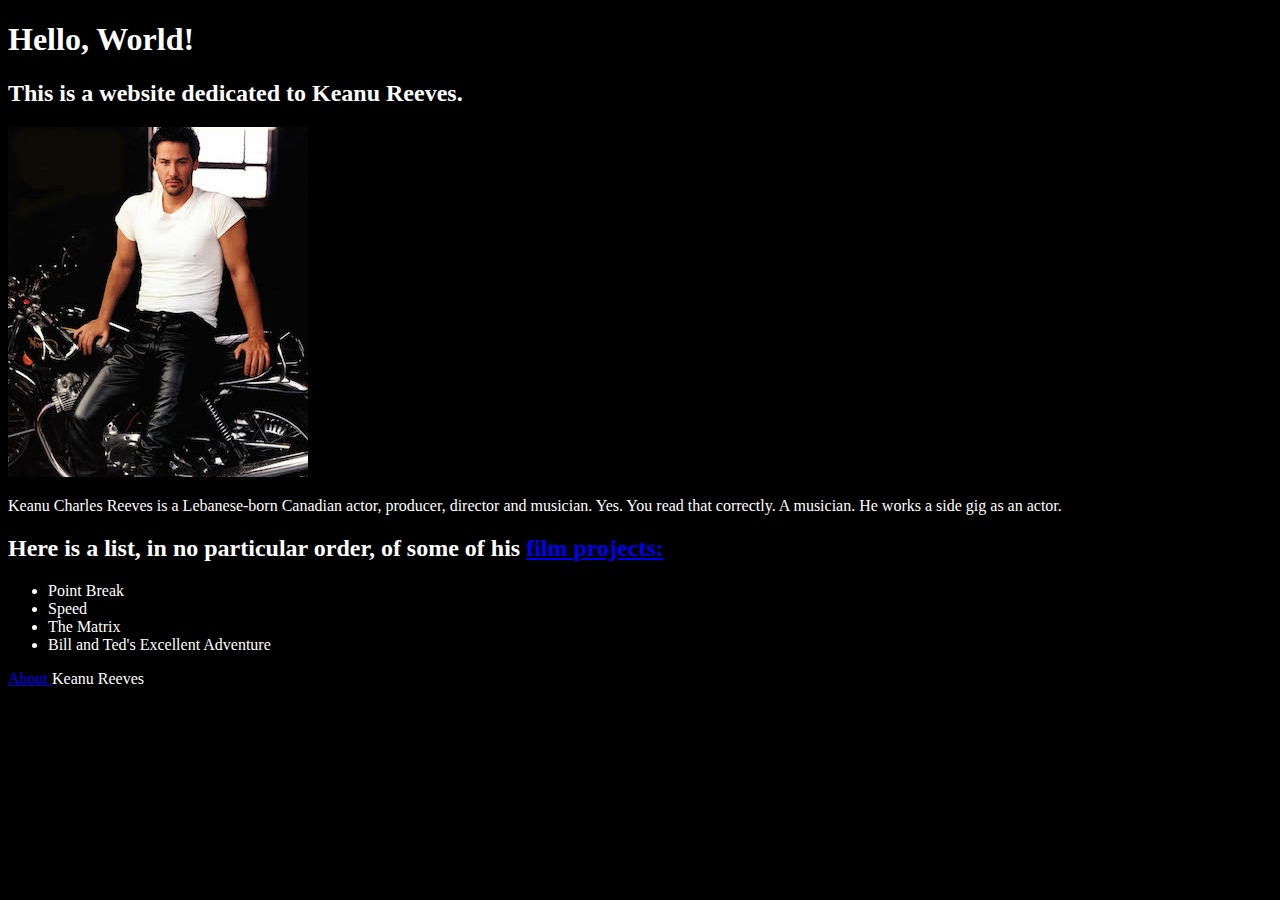
<file: Week 01/Class-work/keanu/index.html>
<!DOCTYPE html>
<html>
<head> <link href="css/styles.css" type="text/css" rel="stylesheet"/>
	<title>Keanu Reeves Fan Club</title>
</head>
<body>
	<h1>Hello, World!</h1>
	
	<h2>This is a website dedicated to Keanu Reeves.</h2>

	<a href= "http://www.imdb.com/name/nm0000206/"><img src= "keanu.jpg"/></a>

	<p>Keanu Charles Reeves is a Lebanese-born Canadian actor, producer, director and musician. Yes. You read that correctly. A musician. He works a side gig as an actor. </p>

	<h2>Here is a list, in no particular order, of some of his <a href= "films.html">film projects:</a></h2>

<ul>

<li>Point Break</li>
<li>Speed</li>
<li>The Matrix</li>
<li>Bill and Ted's Excellent Adventure</li>

</ul>

</body>
</html>
<a href= "about.html"> About </a> Keanu Reeves
</file>
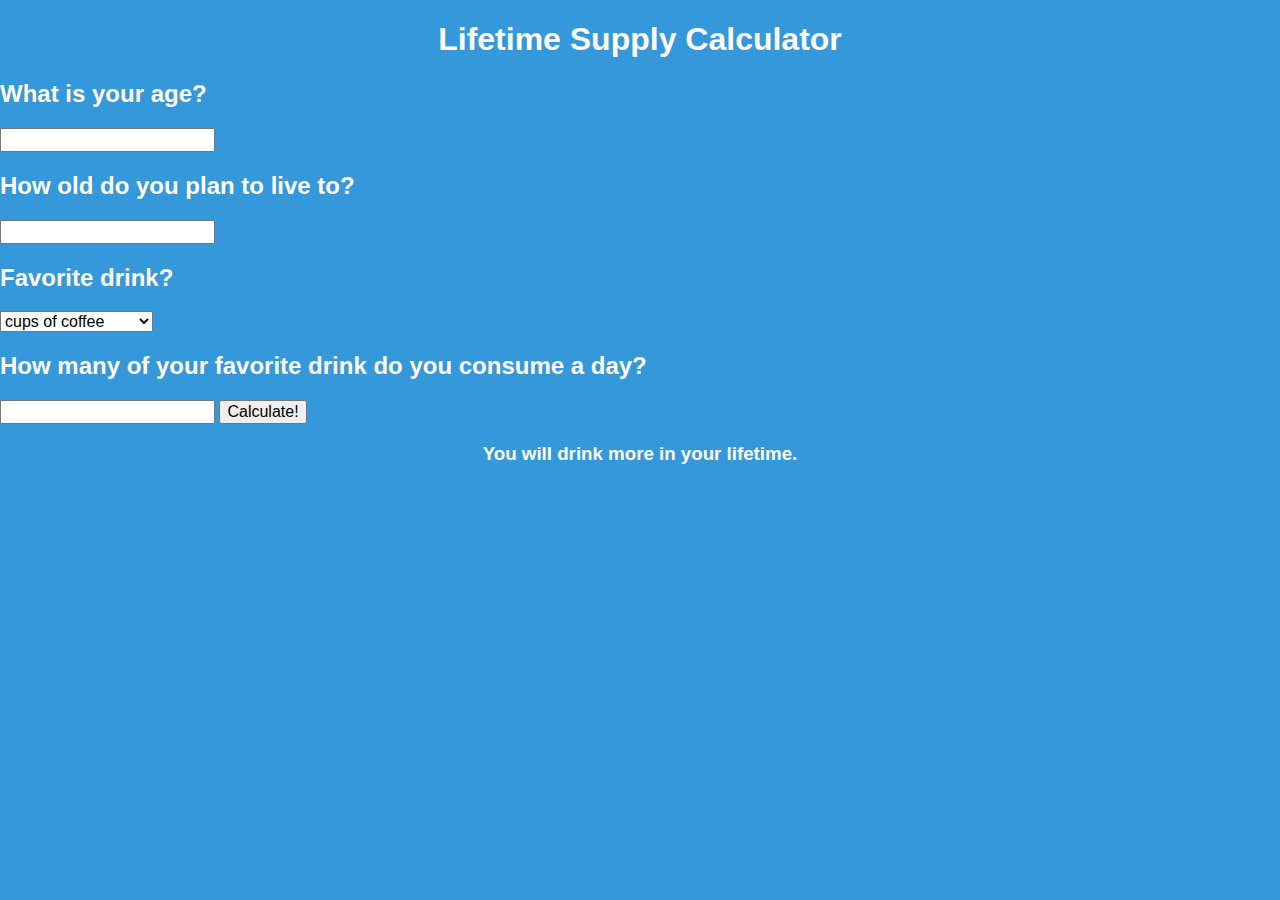
<file: Week 04/class08/lifetime-supply-solution/index.html>
<!DOCTYPE html>
<html>
	<head>
		<title>Lifetime Supply</title>
		
		<link rel="stylesheet" type="text/css" href="css/normalize.css">
		<link rel="stylesheet" type="text/css" href="css/style.css">
	</head>

	<body>
		<h1>Lifetime Supply Calculator</h1>

		<h2>What is your age?</h2>
		
		<input id="age">

		<h2>How old do you plan to live to?</h2>
		
		<input id="max-age">

		<h2>Favorite drink?</h2>
		
		<select id="item">
			<option>cups of coffee</option>
			<option>cups of tea</option>
			<option>glasses of wine</option>
			<option>pints of beer</option>
			<option>snifters of whiskey</option>
		</select>

		<h2>How many of your favorite drink do you consume a day?</h2>
		
		<input id="num-per-day">

		<button id="click-me">Calculate!</button>

		<h3>You will drink <span id="solution"> </span> more <span id="drink"></span> in your lifetime.</h3>
		
		<script src="js/project.js" type="text/javascript"></script>
	</body>
</html>
</file>
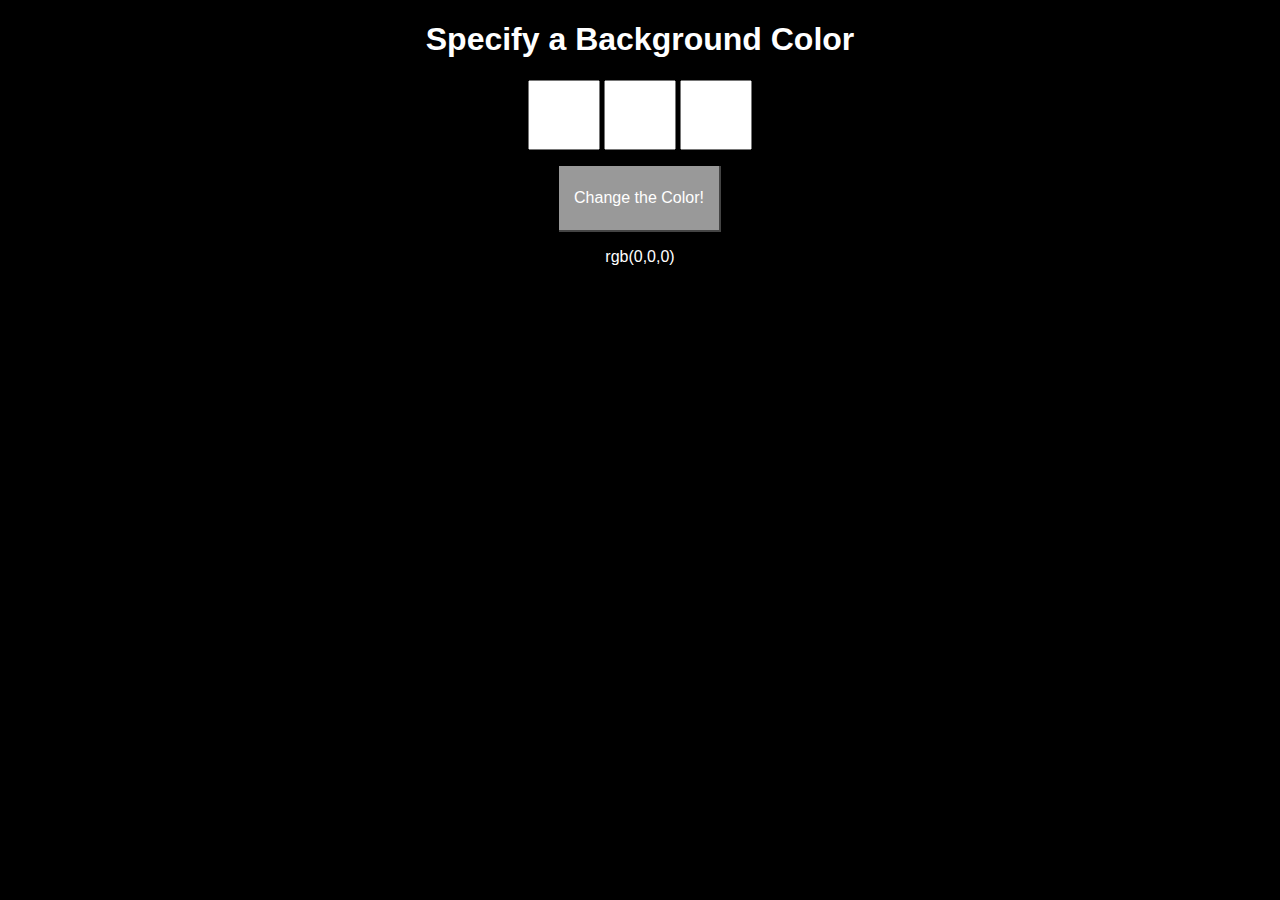
<file: Week 04/class08/rgb-color-choice-solution/index.html>
<!DOCTYPE html>
<html>
      <head>
            <title>Color Prompt</title>

            <link rel="stylesheet" type="text/css" href="css/normalize.css">
            <link rel="stylesheet" type="text/css" href="css/style.css">
      </head>

      <body>

            <div id="wrapper">

                  <h1>Specify a Background Color</h1>

                  <input id="red" maxlength="3">
                  <input id="green" maxlength="3">
                  <input id="blue" maxlength="3">

                  <a id="color-button">Change the Color!</a>

                  <p id="colorful-text">rgb(0,0,0)</p>

            </div>

            <script type="text/javascript" src="js/project.js"></script>
      </body>
</html>
</file>
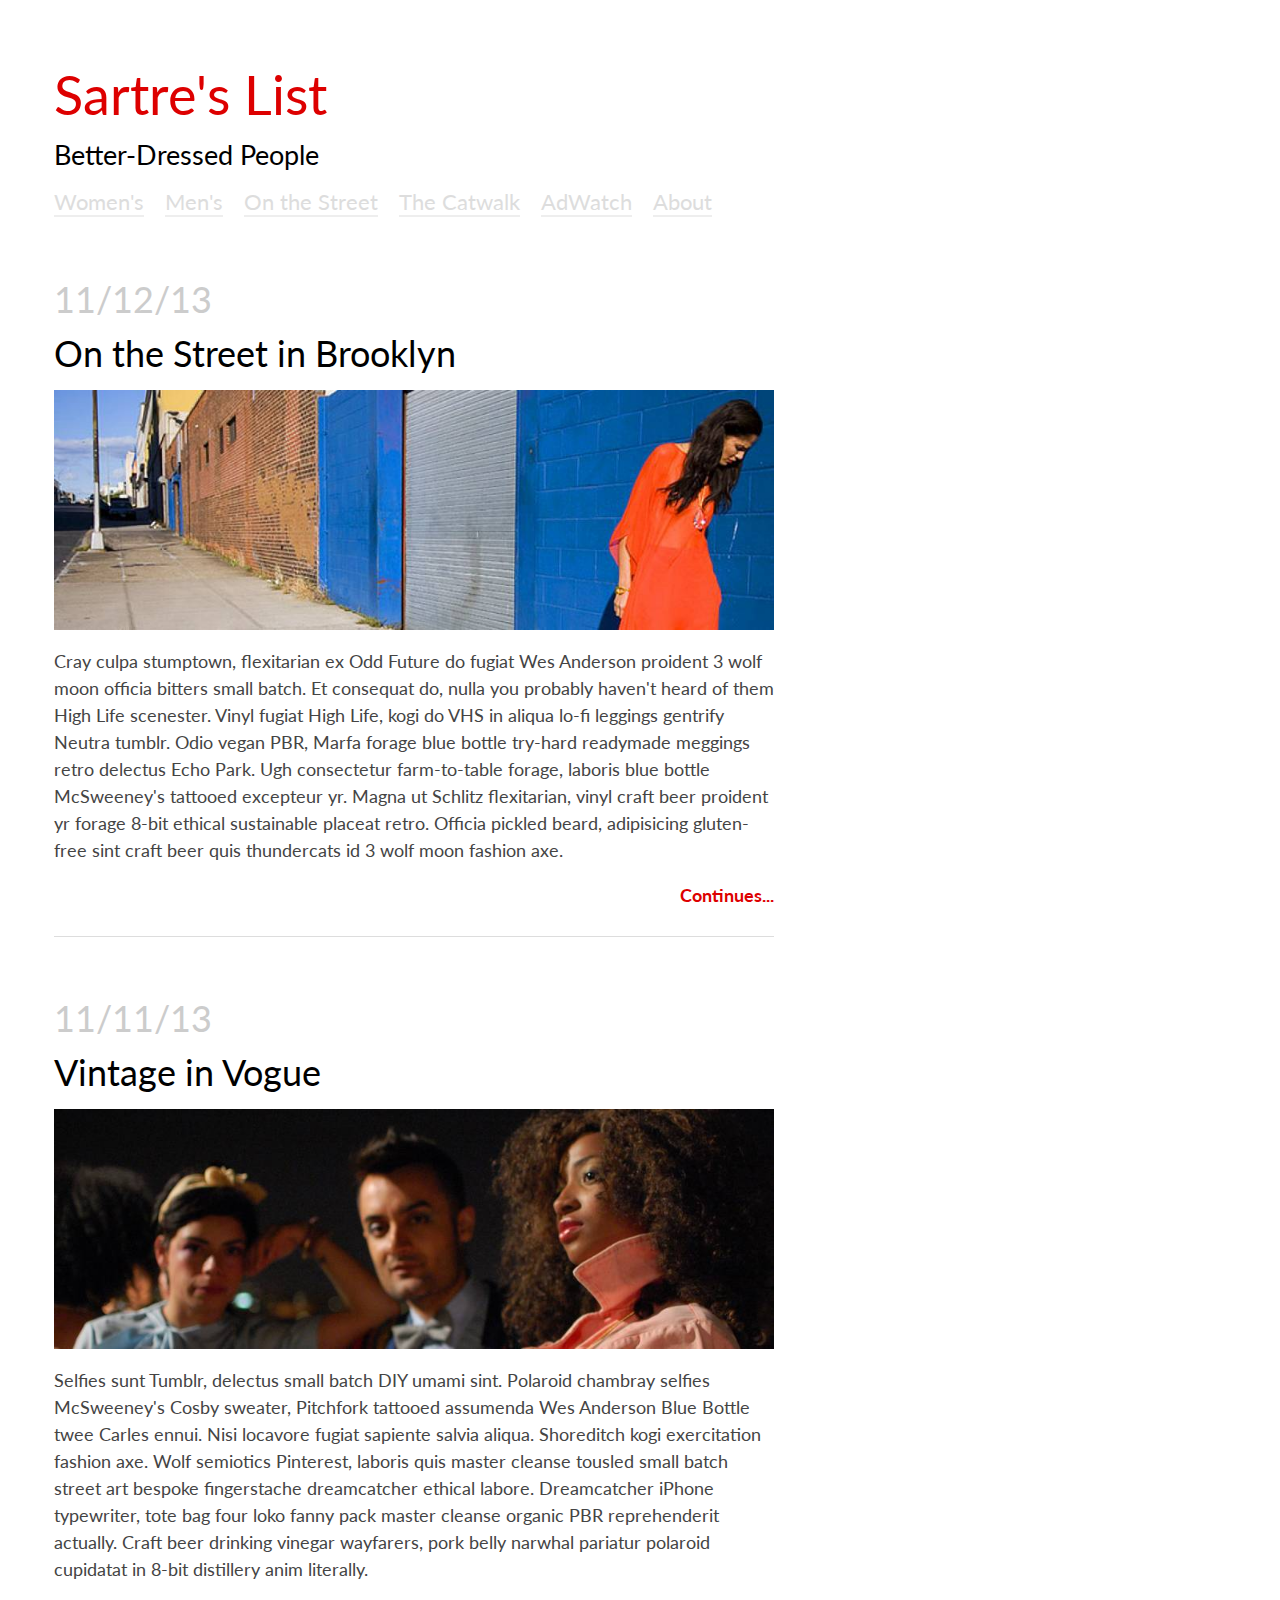
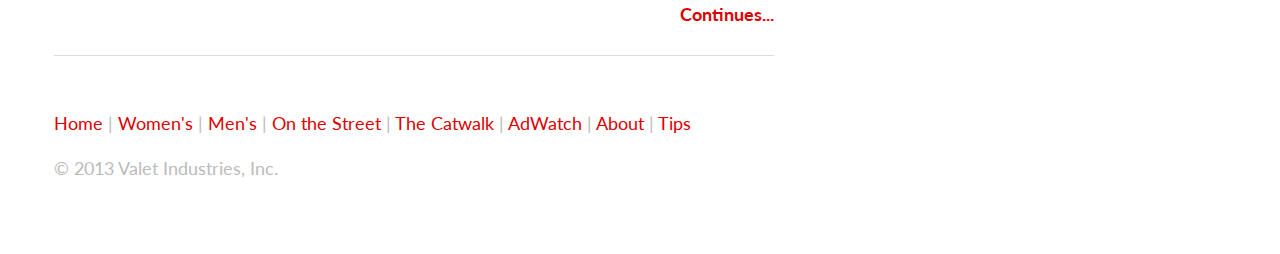
<file: Week 05/class06/fashion-blog-solution/index.html>
<!DOCTYPE html>
<html>
	<head>
		<title>Sartre's List</title>
		
		<link href='http://fonts.googleapis.com/css?family=Lato:300,700,300italic,700italic' rel='stylesheet' type='text/css'>
		<link rel="stylesheet" type="text/css" href="css/normalize.css">
		<link rel="stylesheet" type="text/css" href="css/main.css">
	</head>

	<body>
		<div id="wrapper">
			<div id="header">
				<h1><a href="index.html">Sartre's List</a></h1>

				<h2>Better-Dressed People</h2>
				
				<div class="nav">
					<a href="#">Women's</a>
					<a href="#">Men's</a>
					<a href="#">On the Street</a>
					<a href="#">The Catwalk</a>
					<a href="#">AdWatch</a>
					<a href="#">About</a>
				</div>
			</div>

			<div class="article">
				<h3>11/12/13</h3>
				
				<h2><a href="#">On the Street in Brooklyn</a></h2>
				
				<img src="img/fashion_photo.jpeg" alt="Girl in orange dress">
				
				<p>Cray culpa stumptown, flexitarian ex Odd Future do fugiat Wes Anderson proident 3 wolf moon officia bitters small batch. Et consequat do, nulla you probably haven't heard of them High Life scenester. Vinyl fugiat High Life, kogi do VHS in aliqua lo-fi leggings gentrify Neutra tumblr. Odio vegan PBR, Marfa forage blue bottle try-hard readymade meggings retro delectus Echo Park. Ugh consectetur farm-to-table forage, laboris blue bottle McSweeney's tattooed excepteur yr. Magna ut Schlitz flexitarian, vinyl craft beer proident yr forage 8-bit ethical sustainable placeat retro. Officia pickled beard, adipisicing gluten-free sint craft beer quis thundercats id 3 wolf moon fashion axe.</p>
				
				<h4><a href="#">Continues...</a></h4>
			</div>

			<div class="article">
				<h3>11/11/13</h3>

				<h2><a href="#">Vintage in Vogue</a></h2>

				<img src="img/fashion_photo2.jpeg" alt="Fashionable people">

				<p>Selfies sunt Tumblr, delectus small batch DIY umami sint. Polaroid chambray selfies McSweeney's Cosby sweater, Pitchfork tattooed assumenda Wes Anderson Blue Bottle twee Carles ennui. Nisi locavore fugiat sapiente salvia aliqua. Shoreditch kogi exercitation fashion axe. Wolf semiotics Pinterest, laboris quis master cleanse tousled small batch street art bespoke fingerstache dreamcatcher ethical labore. Dreamcatcher iPhone typewriter, tote bag four loko fanny pack master cleanse organic PBR reprehenderit actually. Craft beer drinking vinegar wayfarers, pork belly narwhal pariatur polaroid cupidatat in 8-bit distillery anim literally.</p>

				<h4><a href="#">Continues...</a></h4>
			</div>

			<div id="footer">
				<div class="nav">
					<a href="index.html">Home</a> | <a href="#">Women's</a> | <a href="#">Men's</a> | <a href="#">On the Street</a> | <a href="#">The Catwalk</a> | <a href="#">AdWatch</a> | <a href="#">About</a> | <a href="#">Tips</a>
				</div>
				<p>&copy; 2013 Valet Industries, Inc.</p>
			</div>
		</div>
	</body>
</html>
</file>
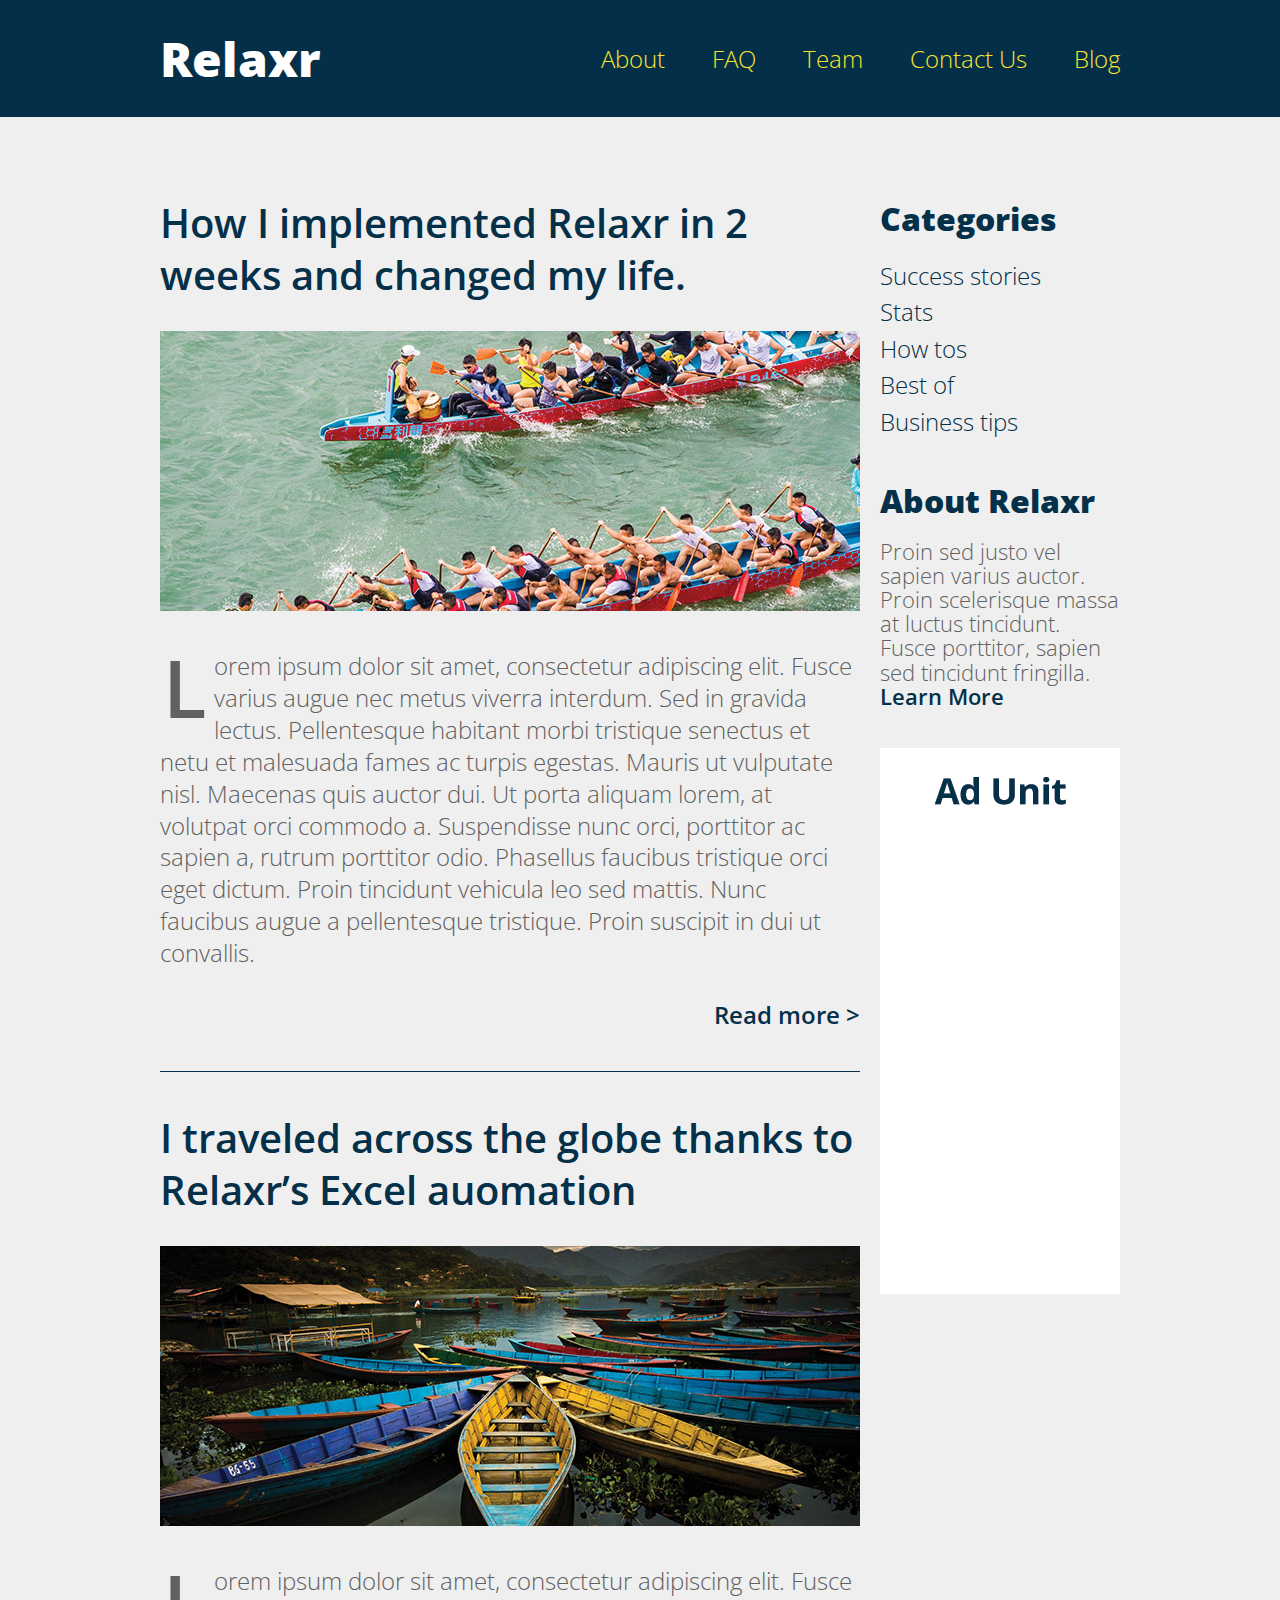
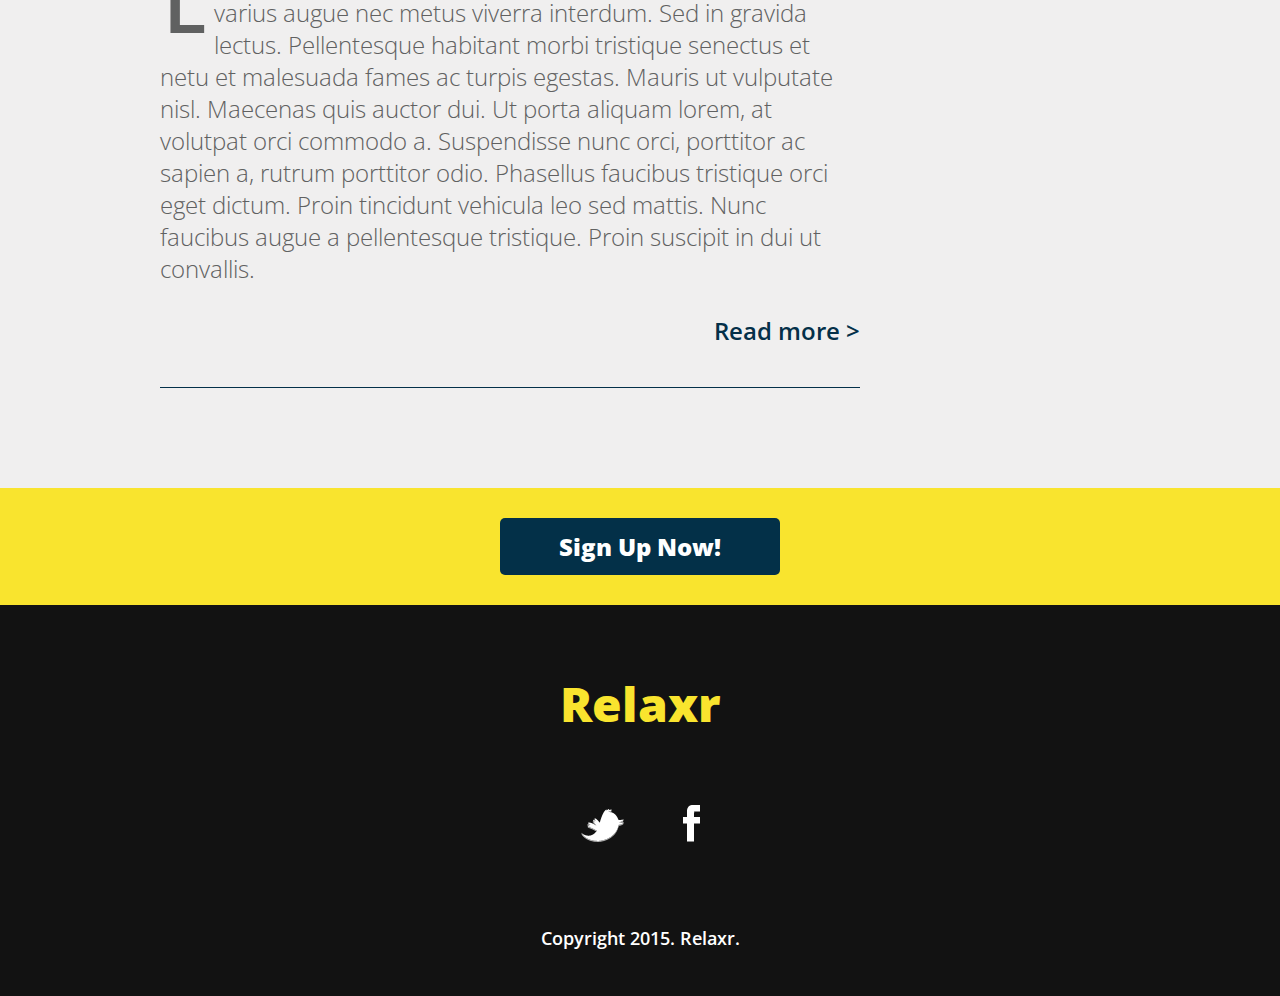
<file: Week 05/class06/relaxr-solution/index.html>
<!DOCTYPE html>
<html lang="en">
	<head>
    	<meta charset="utf-8">
    	<meta name="description" content="The perfect personal assistant. Relaxr does your job for you so you can enjoy life as it is meant to be.">

		<title>Relaxr Blog</title>
		<link href='http://fonts.googleapis.com/css?family=Open+Sans:300italic,300,600,800' rel='stylesheet' type='text/css'>

		<!-- external CSS link -->
		<link rel="stylesheet" href="css/reset.css">
		<link rel="stylesheet" href="css/style.css">
	</head>
	<body>
		<header>
			<div class="container">
				<h1 class="logo">Relaxr</h1>
				<nav>
					<ul>
						<li><a href="#">About</a></li>
						<li><a href="#">FAQ</a></li>
						<li><a href="#">Team</a></li>
						<li><a href="#">Contact Us</a></li>
						<li><a href="#">Blog</a></li>
					</ul>
				</nav>
			</div>
		</header>
		<section id="main">
			<div class="container clearfix">
				<section id="posts" class="alignleft">
					<article class="post">
						<h2><a href="#">How I implemented Relaxr in 2 weeks and changed my life.</a></h2>
						<img src="images/blog_photo1.jpg" alt="Crew Meet">
						<p>Lorem ipsum dolor sit amet, consectetur adipiscing elit. Fusce varius augue nec metus viverra interdum. Sed in gravida lectus. Pellentesque habitant morbi tristique senectus et netu et malesuada fames ac turpis egestas. Mauris ut vulputate nisl.  Maecenas quis auctor dui. Ut porta aliquam lorem, at volutpat orci commodo a. Suspendisse nunc orci, porttitor ac sapien a, rutrum porttitor odio. Phasellus faucibus tristique orci eget dictum. Proin tincidunt vehicula leo sed mattis. Nunc faucibus augue a pellentesque tristique. Proin suscipit in dui ut convallis.</p>

						<p class="readmore"><a href="#">Read more &gt;</a></p>
					</article>
					<article class="post">
						<h2><a href="#">I traveled across the globe thanks to Relaxr’s Excel auomation</a></h2>
						<img src="images/blog_photo2.jpg" alt="Canoes">
						<p>Lorem ipsum dolor sit amet, consectetur adipiscing elit. Fusce varius augue nec metus viverra interdum. Sed in gravida lectus. Pellentesque habitant morbi tristique senectus et netu et malesuada fames ac turpis egestas. Mauris ut vulputate nisl.  Maecenas quis auctor dui. Ut porta aliquam lorem, at volutpat orci commodo a. Suspendisse nunc orci, porttitor ac sapien a, rutrum porttitor odio. Phasellus faucibus tristique orci eget dictum. Proin tincidunt vehicula leo sed mattis. Nunc faucibus augue a pellentesque tristique. Proin suscipit in dui ut convallis.</p>

						<p class="readmore"><a href="#">Read more &gt;</a></p>
					</article>
				</section>
				<aside id="sidebar" class="alignright">
					<h3>Categories</h3>
					<ul>
						<li><a href="#">Success stories</a></li>
						<li><a href="#">Stats</a></li>
						<li><a href="#">How tos</a></li>
						<li><a href="#">Best of</a></li>
						<li><a href="#">Business tips</a></li>
					</ul>
					<h3>About Relaxr</h3>
					<p>Proin sed justo vel sapien varius auctor. Proin scelerisque massa at luctus tincidunt. Fusce porttitor, sapien sed tincidunt fringilla.<br>
					<a href="">Learn More</a></p>
					<img src="images/ad-unit.png" alt="Ad Unit">
				</aside>
			</div>
		</section>

		<aside id="bottom-cta">
			<a class="button blue" href="#">Sign Up Now!</a>
		</aside>
		<footer>
			<h4 class="logo">Relaxr</h4>

			<ul>
				<li><a href="#"><img src="images/twitter.png" alt="Twitter logo"></a></li>
				<li><a href="#"><img src="images/facebook.png" alt="Facebook logo"></a></li>
			</ul>

			<p class="copyright">Copyright 2015. Relaxr.</p>
		</footer>
	</body>
</html>
</file>
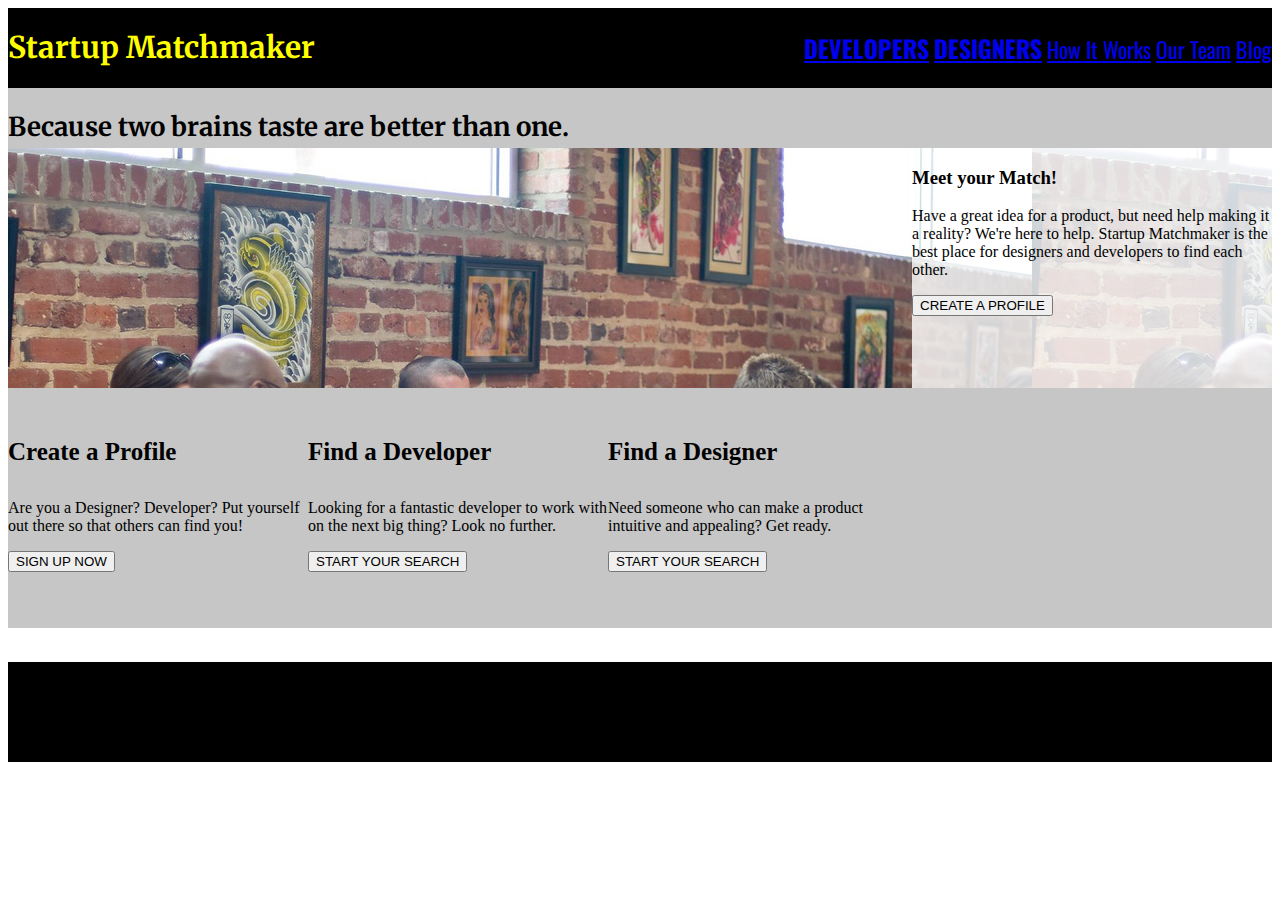
<file: Week 05/class06/startup-matchmaker/index.html>
<html>
<head>
    <title>Startup Matchmaker</title>

    <link href='https://fonts.googleapis.com/css?family=Oswald:700,400|Merriweather:700,700italic|Source+Sans+Pro' rel='stylesheet' type='text/css'>
    <link rel="stylesheet" href="css/styles.css">
</head>
<body>
    <container>
        <header>
        	<h1>Startup Matchmaker</h1>
            <nav>
                <ul>
                <a class="thick" href="#">DEVELOPERS</a>
                <a class="thick" href="#">DESIGNERS</a>
                <a href="#">How It Works</a>
                <a href="#">Our Team</a>
                <a href="#">Blog</a>
                </ul>
             </nav>
          </header>
        
        <section class=num1> 
            <h2> Because two brains taste are better than one. </h2>
        </section>
        
        <section class=table> 
           <!--<img src="img/coworking.jpg">-->

                <div class=num1>
                    <h3> Meet your Match! </h3>
                        <p> Have a great idea for a product, but need help making it a reality? We're here to help. Startup Matchmaker is the best place for designers and developers to find each other. </p>
                        <button>CREATE A PROFILE</button>
                </div>
        </section>
        
        <section class=box>
        
        <div class=num3>
            
            <div class=num2>
                <h4> Create a Profile </h4>
                    <p> Are you a Designer? Developer? Put yourself out there so that others can find you! </p>
                    <button>SIGN UP NOW</button>
            </div>
            
            <div class=num2> 
                <h4> Find a Developer </h4>
                    <p> Looking for a fantastic developer to work with on the next big thing? Look no further. </p>
                    <button>START YOUR SEARCH</button>
            
            </div>
            
            <div class=num2> 
                <h4>Find a Designer</h4>
                    <p> Need someone who can make a product intuitive and appealing? Get ready. </p>
                    <button>START YOUR SEARCH</button>
            </div>
        
        </div>
        
        </section>
        <footer> 
        <h6>2013 Startup Matchmaker. Made in NY. </h6>
        </footer>
    </container>
</body>
</html>
</file>
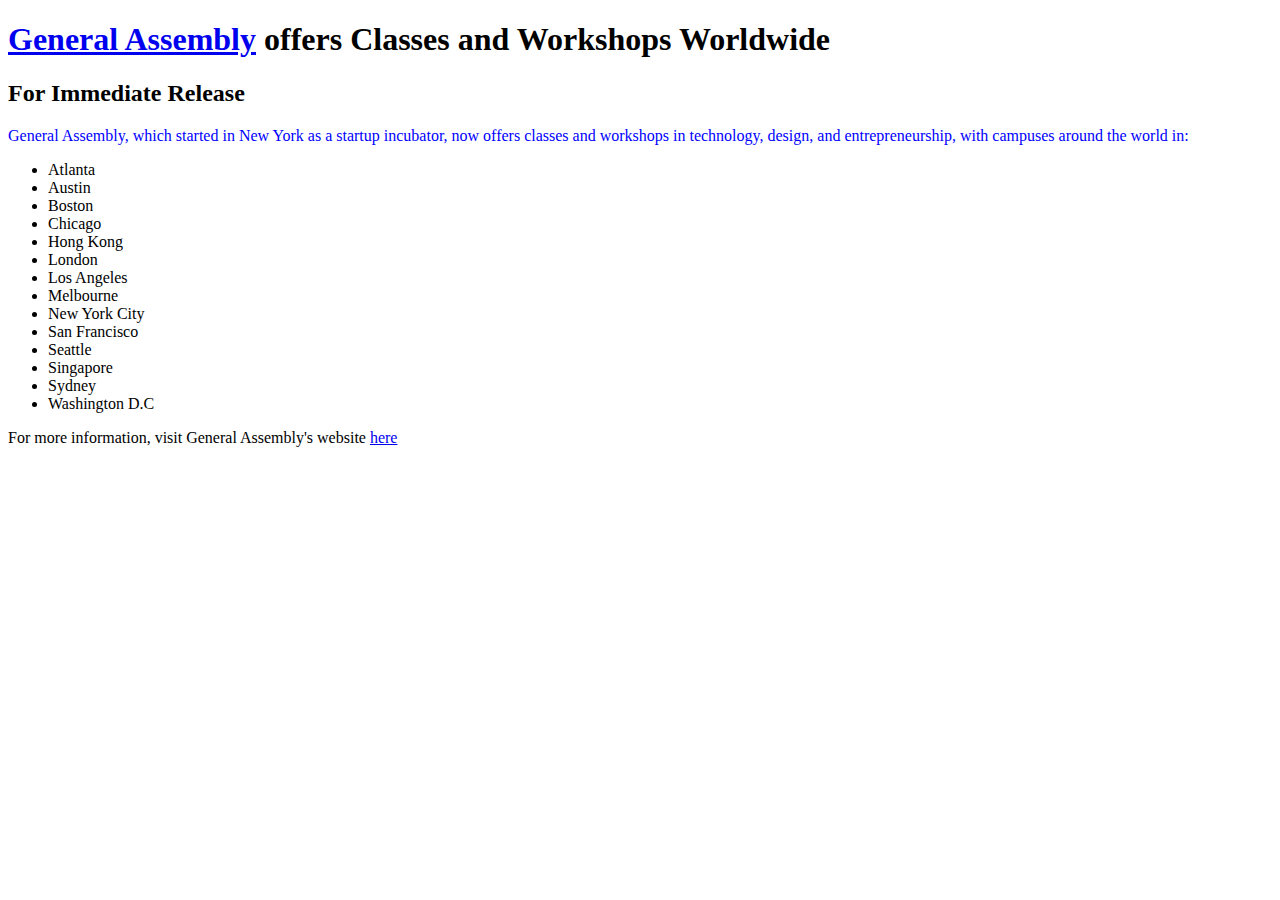
<file: Week 01/Class-work/index3.html>
<!doctype html>
<html>
	<head>
	<title> ITI </title>
	<style>
		p{
		color: blue;
		font size: 12
		}
		.principio{
		color: pink;
		font size: 16
		}
		</style>
	</head>

<title>General Assembly Page </title>
<h1><span><a href="http://generalassemb.ly"> General Assembly</a></span> offers Classes and Workshops Worldwide</h1>

<h2>For Immediate Release</h2>

<p class: principio> General Assembly, which started in New York as a startup incubator, now offers classes and workshops in technology, design, and entrepreneurship, with campuses around the world in: </p>

<ul>
  <li>Atlanta</li>
<li>Austin</li>
<li>Boston</li>
<li>Chicago</li>
<li>Hong Kong</li>
<li>London</li>
<li>Los Angeles</li>
<li>Melbourne</li>
<li>New York City</li>
<li>San Francisco</li>
<li>Seattle</li>
<li>Singapore</li>
<li>Sydney</li>
<li>Washington D.C</li>
</ul>
For more information, visit General Assembly's website <a href="http://generalassemb.ly">here </a>
</file>
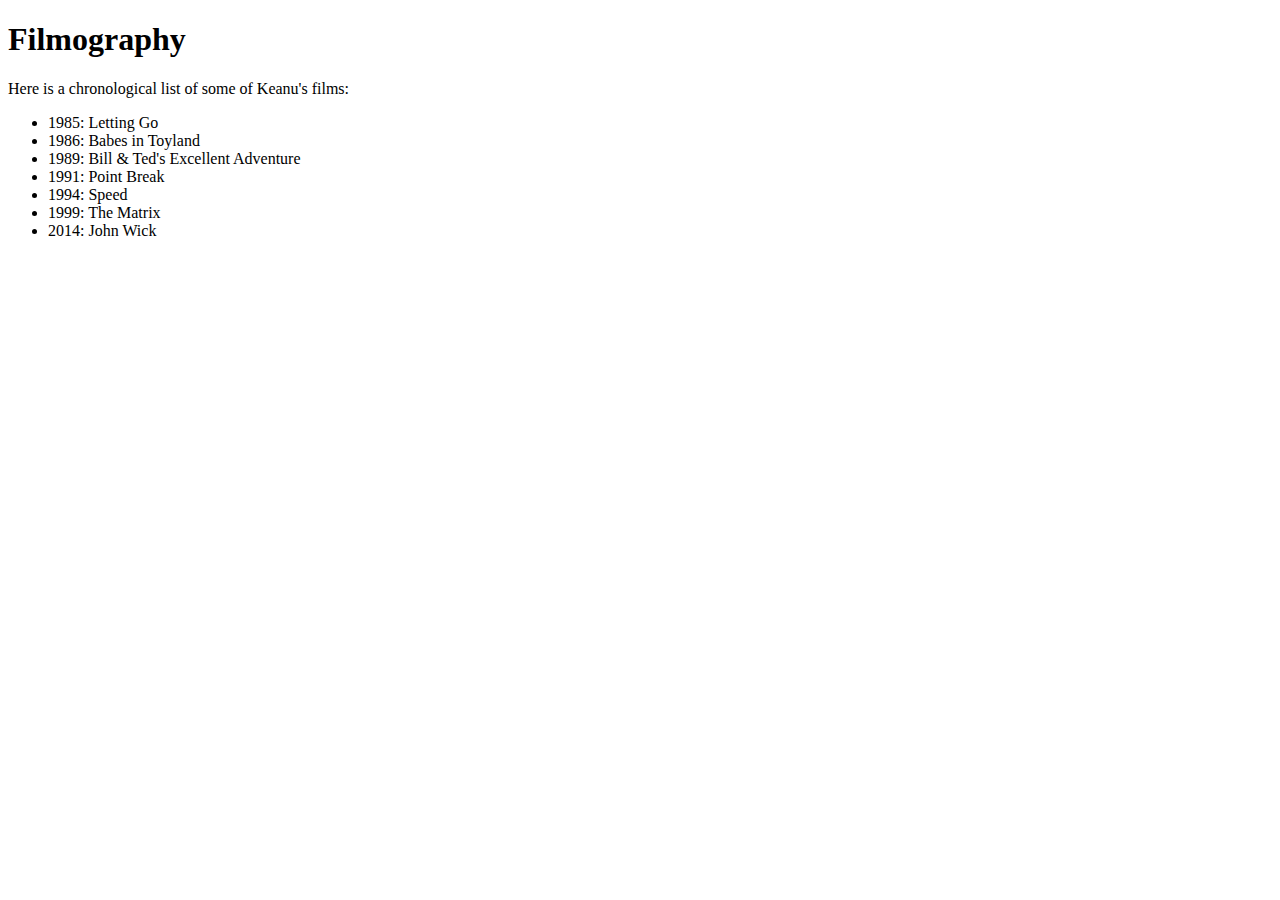
<file: Week 01/Class-work/keanu/films.html>
<!DOCTYPE html>
<html>
<head>
	<title></title>
</head>
<body>
	<h1>Filmography</h1>
	<p>Here is a chronological list of some of Keanu's films:</p>

	<ul>
		<li>1985: Letting Go</li>
		<li>1986: Babes in Toyland</li>
		<li>1989: Bill & Ted's Excellent Adventure</li>
		<li>1991: Point Break</li>
		<li>1994: Speed</li>
		<li>1999: The Matrix</li>
		<li>2014: John Wick</li>
	</ul>
</body>
</html>
</file>
<file: Week 01/Class-work/keanu/css/styles.css>
body {
	background: black;
	color: white;
}
</file>
<file: Week 04/class08/lifetime-supply-solution/css/style.css>
body {
	background-color: #3498db;
}

h1, h3 {
	text-align: center;
}

h1, h2, h3 {
	color: white;
}
</file>
<file: Week 04/class08/rgb-color-choice-solution/css/style.css>
body {
	font-family: Helvetica, Arial, sans-serif;
	text-align: center;
	color: white;
}

#wrapper {
  	position:absolute;
    top:0; right:0;
    bottom:0; left:0;
	background: black;
}

#colorfultext {
	font-size: 5em;
	text-align: center;
}

input {
	font-family: Courier, monospace;
	height: 2em;
	width: 2em;
	font-size: 2em;
	color: black;
}

a {
	cursor: pointer;
	display: block;
	font-family: Arial, sans-serif;
	height: 4em;
	margin: 1em auto;
	width: 10em;
	background-color: black;
	color: white;
	text-align: center;
	line-height: 4em;
	background-color: #999999;
	border-bottom: solid 2px #444444;
	border-right: solid 2px #444444;
}


a:active {
	border-top: solid 2px #444444;
	border-left: solid 2px #444444;
	border-bottom: none;
	border-right: none;
}
</file>
<file: Week 05/class06/fashion-blog-solution/css/main.css>
body {
	margin: 0;
	padding: 0;
	font-family: "Lato", Helvetica, sans-serif;
	font-size: 18px;
	line-height: 1.5;
	background-color: #ffffff;
	color: #444444;
}

#wrapper {
	padding: 54px;
	width: 720px;
}

a {
	color: #dd0000;
	text-decoration: none;
}

a:hover {
	color: #aa0000;
}

h1, h2, h3, h4 {
	margin: 0;
	padding: 0;
}

h1 {
	font-size: 54px;
	font-weight: normal;
}

h2 {
	font-size: 36px;
	font-weight: normal;
	color: black;
	margin: 0;
	padding: 0;
}

h2 a {
	color: black;
}

h2 a:hover {
	color: #DD0000;
}

h3 {
	font-size: 36px;
	font-weight: normal;
	color: #CCCCCC;
	margin: 0;
	padding: 0;
}

h4 {
	text-align: right;
}

img {
	display: block;
	margin: 10px 0;
	width: 100%;
}


#header h2 {
	font-size: 27px;
	margin-bottom: 9px;
}

#footer {
	color: #bbbbbb;
}

#header .nav a {
	font-size: 22px;
	margin-right: 16px;
	color: #dddddd;
	border-bottom: 2px solid #eeeeee;
}

#header .nav a:hover {
	color: black;
	border-bottom: 2px solid #bbbbbb;
}

.article {
	border-bottom: 1px solid #dddddd;
	margin: 54px 0;
	padding-bottom: 27px;
}
</file>
<file: Week 05/class06/relaxr-solution/css/style.css>
/******************************************
/* SETUP
/*******************************************/

/* Clear fix hack */
.clearfix:after {
  content: ".";
  display: block;
  clear: both;
  visibility: hidden;
  line-height: 0;
  height: 0;
}

.clear {
  clear: both;
}

.alignright {
  float: right;
  padding: 0 0 10px 10px; /* note the padding around a right floated image */
}

.alignleft {
  float: left;
  padding: 0 10px 10px 0; /* note the padding around a left floated image */
}

/******************************************
/* BASE STYLES
/*******************************************/

body {
  color: #043049;
  font-size: 26px;
  line-height: 1.4;
  color: #606161;
  font-family: 'Open Sans', Helvetica, Arial, sans-serif;
  font-weight: 300;
  background: #f0efef;
}

a {
  text-decoration: none;
}

/******************************************
/* LAYOUT
/*******************************************/

/* Center the container */
.container {
  width: 960px;
  margin: 0 auto;
}

#main {
  margin-top: 80px;
}

#posts {
  width: 700px;
}

#sidebar {
  width: 240px;
}

/******************************************
/* HEADER
/*******************************************/

.logo {
  font-size: 48px;
  font-weight: 800;
}

header {
  background: #033048;
  padding: 25px 0;
  overflow: hidden;
}

header .logo {
  color: #fff;
  float: left;
}

header nav {
  float: right;
  margin-top: 15px;
}

header nav ul li {
  display: inline-block;
  margin: 0 0 0 40px;
  font-size: 24px;
}

header nav ul li a {
  color: #f9e42e;
}

/******************************************
/* POSTS/ARTICLES
/*******************************************/
.post {
  border-bottom: 1px solid #043049;
  padding-bottom: 40px;
  margin-bottom: 40px;
}

h2 {
  font-weight: 600;
  font-size: 40px;
  line-height: 1.3;
  margin-bottom: 30px;
}

h2 a {
  color: #043049;
}

.post img {
  margin-bottom: 30px;
}

.post p {
  font-size: 24px;
  line-height: 1.333;
  color: #606161;
}

.post p:first-of-type:first-letter {
  float: left;
  font-size: 80px;
  line-height: 65px;
  padding-top: 4px;
  padding-right: 8px;
  padding-left: 3px;
  font-weight: 600;
}

.readmore {
  text-align: right;
  margin-top: 30px;
}

.readmore a {
  color: #043049;
  font-weight: 600;
}

.button {
  border-radius: 5px;
  font-weight: 800;
  padding: 12px 0;
  width: 280px;
  font-size: 28px;
  text-align: center;
  display: block;
  margin: 0 auto;
}

.yellow {
  background: #f9e42e;
  color: #033048;
}

.blue {
  background: #033048;
  color: #fff;
  font-size: 24px;
}

/******************************************
/* SIDEBAR
/*******************************************/

#sidebar h3 {
  font-size: 32px;
  font-weight: 800;
  margin-bottom: 15px;
  color: #043049;
}

#sidebar ul {
  margin-bottom: 40px;
}

#sidebar ul li a {
  color: #043049;
  font-size: 24px;
}

#sidebar p {
  font-size: 22px;
  line-height: 1.1;
  margin-bottom: 40px;
}

#sidebar p a {
  color: #043049;
  font-weight: 600;
}

/******************************************
/* FOOTER
/*******************************************/
#bottom-cta {
  background: #f9e42e;
  padding: 30px;
  text-align: center;
  margin-top: 50px;
}

footer {
  background: #121212;
  padding: 65px 0 45px;
  text-align: center;
}

footer .logo {
  color: #f9e42e;
  margin-bottom: 68px;
}

footer ul li {
  display: inline-block;
  list-style: none;
  margin: 0 26px 75px;
}

footer p {
  font-size: 18px;
  color: #fff;
  font-weight: 600;
}
</file>
<file: Week 05/class06/startup-matchmaker/css/styles.css>
header{
	background-color: black;
	overflow: hidden;
}

h1{
    font-size: 30px;
    font-family: "Merriweather", serif;
    color: yellow;
    float:left
}

nav{
    align-content: right;
    font-family: "Oswald";
    font-size: 22px;
    float:right;

}
nav .thick{
	font-weight: bold;
	font-size:24px;
}

section.num1{
	background: #C6C6C6;
	height: 60px;
	overflow: hidden;
}

h2{
	font-family: "Merriweather";
	font-size: 26px;
}
h4{
	font: "Merriweather", serif;
	font-size: 25px;
}
p{
	font-family: "Source Sans Pro"
	font-size: 22px;

}

section.table{
	height-max:500px;
	background-image: url("../img/coworking.jpg");
	overflow: hidden;
}

div.num1{
	background: rgb(255,255,255,0.8);
	height: 240px;
	width: 360px;
	float: right;
}

section.box{
	height:240px;
	overflow: hidden;
	background: #C6C6C6;
}
div.num3{
	align-self: center;
	overflow: hidden;
	align-content: center;
}

div.num2{
	    height: 200px;
    	width: 300px;
    	text-align: left;
    	display: block;
    	float: left;
    	align-content: center;
}
footer{
	background: black;
	height: 100px;
	text-decoration-color: white;
	font-size: 22px;
}
h6{
	font-color:white;
}
</file>
